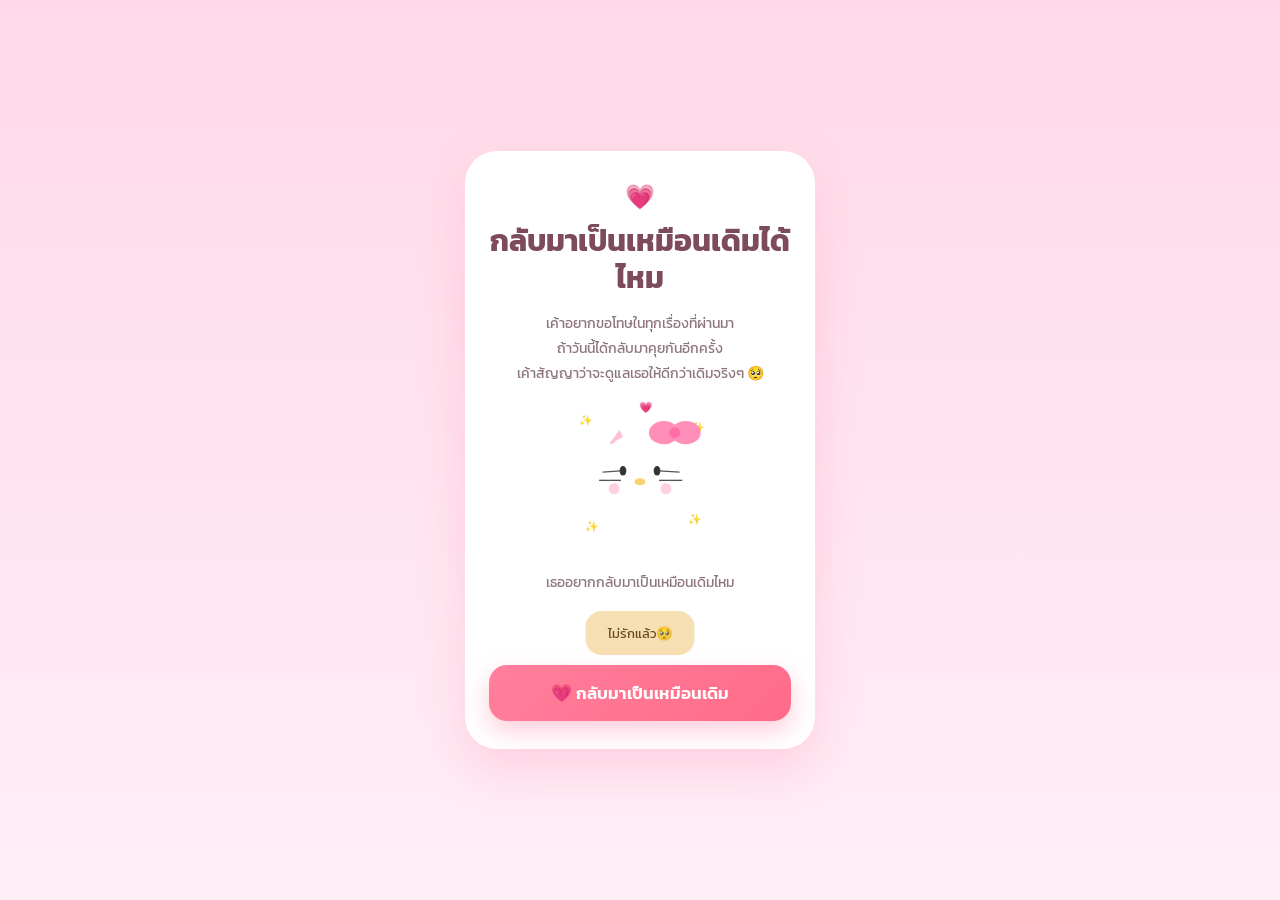
<file: index.html>
<!DOCTYPE html>
<html lang="th">
<head>
<meta charset="UTF-8">
<meta name="viewport" content="width=device-width, initial-scale=1.0">
<title>กลับมาเป็นเหมือนเดิมได้ไหม 🩷</title>

<link rel="preconnect" href="https://fonts.googleapis.com">
<link href="https://fonts.googleapis.com/css2?family=Kanit:wght@300;400;700&display=swap" rel="stylesheet">

<link rel="stylesheet" href="style.css">
</head>
<body>

<div class="card">

<div class="heart">💗</div>

<h1>กลับมาเป็นเหมือนเดิมได้ไหม</h1>

<p class="desc">
เค้าอยากขอโทษในทุกเรื่องที่ผ่านมา<br>
ถ้าวันนี้ได้กลับมาคุยกันอีกครั้ง<br>
เค้าสัญญาว่าจะดูแลเธอให้ดีกว่าเดิมจริงๆ 🥺
</p>

<div class="kitty">
<svg viewBox="0 0 220 220">
  <g class="sparkles">
    <text x="20" y="30">✨</text>
    <text x="185" y="40">✨</text>
    <text x="30" y="185">✨</text>
    <text x="180" y="175">✨</text>
  </g>

  <!-- หู -->
  <polygon points="55,70 80,25 100,75" fill="#fff"/>
  <polygon points="165,70 140,25 120,75" fill="#fff"/>
  <polygon points="65,58 80,38 92,62" fill="#ffbfd5"/>
  <polygon points="155,58 140,38 128,62" fill="#ffbfd5"/>

  <!-- หน้า -->
  <circle cx="110" cy="105" r="62" fill="#fff"/>

  <!-- โบว์ -->
  <ellipse cx="145" cy="42" rx="22" ry="17" fill="#ff8fb8"/>
  <ellipse cx="177" cy="42" rx="22" ry="17" fill="#ff8fb8"/>
  <circle cx="161" cy="42" r="8" fill="#ff6ea8"/>

  <!-- ตา -->
  <ellipse cx="85" cy="98" rx="5" ry="7" fill="#333"/>
  <ellipse cx="135" cy="98" rx="5" ry="7" fill="#333"/>

  <!-- จมูก -->
  <ellipse cx="110" cy="114" rx="8" ry="5" fill="#f8d36f"/>

  <!-- หนวด -->
  <line x1="55" y1="100" x2="82" y2="98" stroke="#555" stroke-width="2"/>
  <line x1="50" y1="112" x2="82" y2="112" stroke="#555" stroke-width="2"/>
  <line x1="138" y1="98" x2="168" y2="100" stroke="#555" stroke-width="2"/>
  <line x1="138" y1="112" x2="172" y2="112" stroke="#555" stroke-width="2"/>

  <!-- แก้ม -->
  <circle cx="72" cy="124" r="8" fill="#ffd1dc"/>
  <circle cx="148" cy="124" r="8" fill="#ffd1dc"/>

  <!-- มือ -->
  <ellipse cx="88" cy="155" rx="18" ry="16" fill="#fff"/>
  <ellipse cx="132" cy="155" rx="18" ry="16" fill="#fff"/>

  <!-- หัวใจ -->
  <text class="floating-heart" x="108" y="10">💗</text>
</svg>
</div>

<p class="question">เธออยากกลับมาเป็นเหมือนเดิมไหม</p>

<div class="buttons">
<button id="noBtn">ไม่รักแล้ว🥺</button>
<button id="yesBtn">💗 กลับมาเป็นเหมือนเดิม</button>
</div>

</div>

<script>
const noBtn=document.getElementById("noBtn");
const area=document.querySelector(".buttons");

function moveButton(){
  const maxX=area.clientWidth-noBtn.offsetWidth;
  const maxY=area.clientHeight-noBtn.offsetHeight;

  const x=Math.random()*maxX;
  const y=Math.random()*maxY;

  noBtn.style.left=x+"px";
  noBtn.style.top=y+"px";
  noBtn.style.transform="none";
}

noBtn.addEventListener("mouseenter",moveButton);
noBtn.addEventListener("mousemove",moveButton);
noBtn.addEventListener("touchstart",moveButton);

document.getElementById("yesBtn").onclick=()=>{
  window.location.href="love.html";
};
</script>

</body>
</html>
</file>
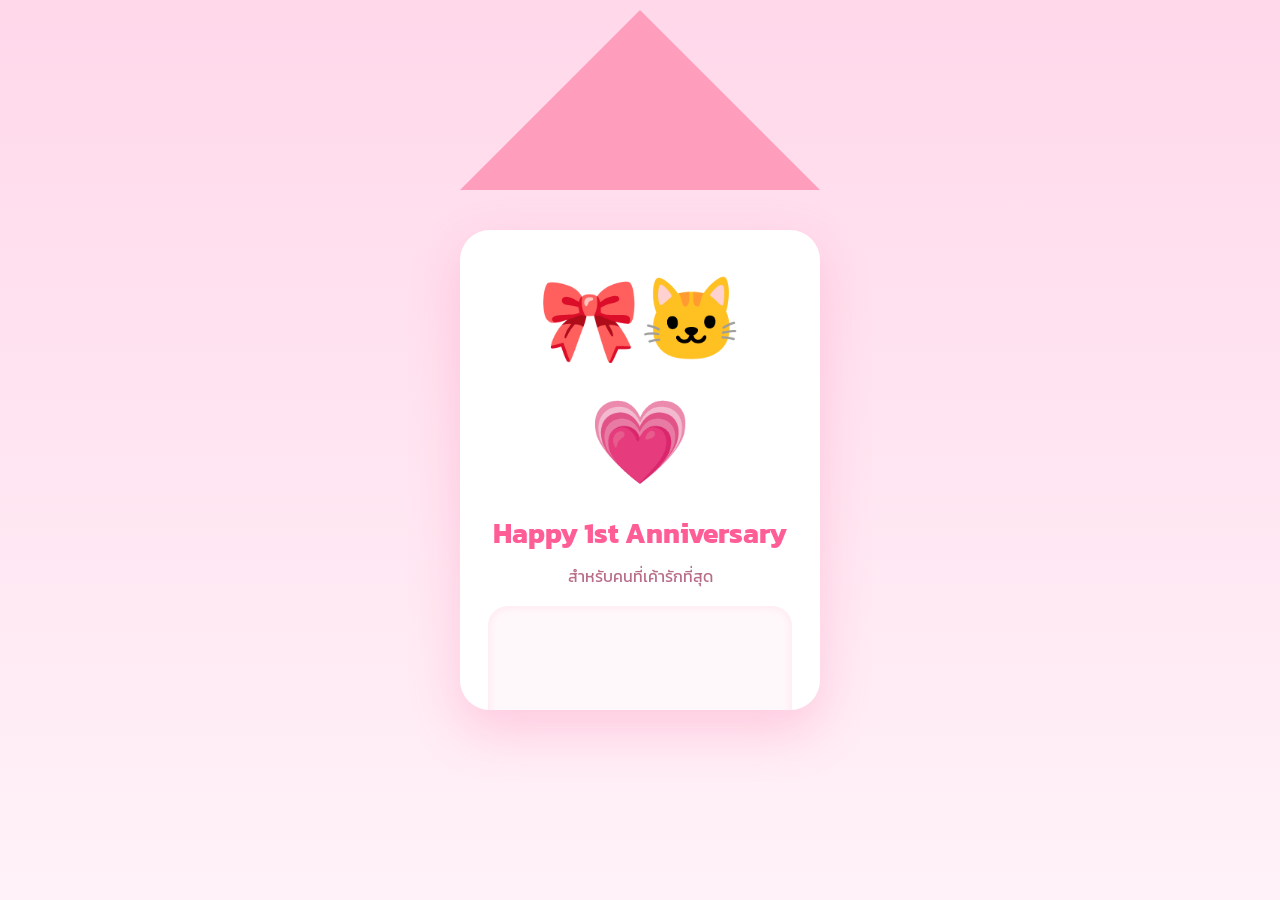
<file: love.html>
<!DOCTYPE html>
<html lang="th">
<head>
<meta charset="UTF-8">
<meta name="viewport" content="width=device-width, initial-scale=1.0">
<title>Happy 1st Anniversary 💗</title>

<link rel="preconnect" href="https://fonts.googleapis.com">
<link href="https://fonts.googleapis.com/css2?family=Kanit:wght@300;400;700&display=swap" rel="stylesheet">

<link rel="stylesheet" href="love.css">
</head>

<body>

<div class="hearts"></div>
<div class="fireworks"></div>

<div class="envelope" id="envelope">

  <div class="flap"></div>

  <div class="letter">

    <div class="kitty">
      🎀🐱💗
    </div>

    <h1>Happy 1st Anniversary</h1>
    <p class="subtitle">สำหรับคนที่เค้ารักที่สุด</p>

    <div id="typeText" class="typeText"></div>

    <div class="sparkles">✨ 💖 ✨ 💗 ✨</div>

    <button class="backBtn" onclick="history.back()">← กลับหน้าก่อน</button>

  </div>

</div>

<script>
// เปิดซอง
setTimeout(()=>{
document.getElementById("envelope").classList.add("open");
},600);

// พิมพ์ข้อความ
const message=`เค้ารักอ้วนมากๆเลยนะอ้วนรู้บ้างมั้ย

บางทีเค้าอาจจะคิดเล็กคิดน้อย
จนทำให้อ้วนอึดอัด

แต่ทุกอย่างที่เค้าเป็น
เพราะเค้ารักอ้วนที่สุด

เธอจะเป็นของเค้าไปเรื่อยๆ
ตราบใดที่เรายังเลือกกันอยู่

ขอบคุณที่อยู่กับเค้ามาจนครบ 1 ปี

Happy 1st Anniversary, Field.
I love you the most. 💗`;

const box=document.getElementById("typeText");
let i=0;

function typing(){
if(i<message.length){
box.innerHTML+=message[i]=="\n"?"<br>":message[i];
i++;
setTimeout(typing,32);
}
}
setTimeout(typing,1300);

// หัวใจลอย
const hearts=document.querySelector(".hearts");

setInterval(()=>{
const h=document.createElement("span");
h.innerHTML=Math.random()>0.5?"💗":"💖";
h.style.left=Math.random()*100+"vw";
h.style.fontSize=(18+Math.random()*24)+"px";
h.style.animationDuration=(3+Math.random()*3)+"s";
hearts.appendChild(h);
setTimeout(()=>h.remove(),6000);
},220);

// พลุ
const fw=document.querySelector(".fireworks");

setInterval(()=>{
const f=document.createElement("div");
f.className="boom";
f.style.left=Math.random()*100+"vw";
f.style.top=Math.random()*75+"vh";
fw.appendChild(f);
setTimeout(()=>f.remove(),1000);
},700);
</script>

</body>
</html>
</file>
<file: style.css>
*{
margin:0;
padding:0;
box-sizing:border-box;
font-family:'Kanit',sans-serif;
}

body{
background:linear-gradient(180deg,#ffd9e8,#ffeef6);
display:flex;
justify-content:center;
align-items:center;
min-height:100vh;
}

.card{
width:350px;
background:white;
border-radius:32px;
padding:28px 24px;
text-align:center;
box-shadow:0 20px 45px rgba(255,140,180,.28);
position:relative;
overflow:hidden;
}

.heart{
font-size:24px;
animation:heartbeat 1.5s infinite;
}

h1{
font-size:30px;
line-height:1.25;
color:#7d4b5a;
margin:8px 0 14px;
}

.desc{
font-size:14px;
color:#8d757d;
line-height:1.8;
}

.kitty{
display:flex;
justify-content:center;
margin:18px 0;
}

.kitty svg{
width:150px;
animation:bounce 2.2s ease-in-out infinite;
overflow:visible;
}

.sparkles{
animation:twinkle 1.8s infinite;
transform-origin:center;
}

.floating-heart{
animation:floatHeart 2s ease-in-out infinite;
}

.question{
margin:12px 0 18px;
color:#8d757d;
font-size:14px;
}

.buttons{
position:relative;
height:110px;
}

#noBtn{
position:absolute;
left:50%;
top:0;
transform:translateX(-50%);
padding:12px 22px;
border:none;
border-radius:16px;
background:#f6dfb2;
color:#6b4b1b;
cursor:pointer;
transition:.1s;
}

#yesBtn{
position:absolute;
left:50%;
bottom:0;
transform:translateX(-50%);
width:100%;
padding:15px;
border:none;
border-radius:18px;
background:linear-gradient(135deg,#ff7f9c,#ff6b88);
color:white;
font-size:17px;
font-weight:600;
cursor:pointer;
box-shadow:0 10px 25px rgba(255,110,150,.35);
transition:.2s;
}

#yesBtn:hover{
transform:translateX(-50%) scale(1.03);
}

@keyframes bounce{
0%,100%{transform:translateY(0);}
50%{transform:translateY(-12px);}
}

@keyframes heartbeat{
0%,100%{transform:scale(1);}
50%{transform:scale(1.2);}
}

@keyframes twinkle{
0%,100%{opacity:1;transform:scale(1);}
50%{opacity:.5;transform:scale(1.2);}
}

@keyframes floatHeart{
0%,100%{transform:translateY(0);}
50%{transform:translateY(-8px);}
}
</file>
<file: love.css>
*{
margin:0;
padding:0;
box-sizing:border-box;
font-family:'Kanit',sans-serif;
}

body{
background:linear-gradient(180deg,#ffd8ea,#fff2f8);
min-height:100vh;
display:flex;
justify-content:center;
align-items:center;
padding:20px;
overflow:hidden;
position:relative;
}

/* หัวใจลอย */

.hearts,.fireworks{
position:fixed;
inset:0;
pointer-events:none;
}

.hearts span{
position:absolute;
bottom:-30px;
animation:float linear forwards;
}

/* ซองจดหมาย */

.envelope{
position:relative;
width:360px;
height:520px;
}

.flap{
position:absolute;
width:100%;
height:180px;
background:#ff9dbd;
clip-path:polygon(0 0,100% 0,50% 100%);
transform-origin:top;
transition:1s;
z-index:5;
}

.letter{
position:absolute;
bottom:0;
width:100%;
height:480px;
background:white;
border-radius:30px;
padding:28px;
box-shadow:0 20px 50px rgba(255,120,170,.3);
transform:translateY(120px);
transition:1s;
text-align:center;
overflow-y:auto;
}

.open .flap{
transform:rotateX(180deg);
}

.open .letter{
transform:translateY(0);
}

.kitty{
font-size:82px;
animation:bounce 2s infinite;
}

h1{
font-size:28px;
margin-top:10px;
color:#ff5d96;
}

.subtitle{
color:#b86d88;
margin:10px 0 18px;
}

.typeText{
background:#fff8fb;
border-radius:20px;
padding:18px;
line-height:1.9;
color:#6f5561;
text-align:left;
min-height:210px;
box-shadow:inset 0 0 10px rgba(255,180,205,.3);
}

.sparkles{
font-size:24px;
margin-top:18px;
animation:twinkle 1.5s infinite;
}

.backBtn{
margin-top:18px;
width:100%;
padding:14px;
border:none;
border-radius:18px;
background:linear-gradient(135deg,#ff7ea2,#ff6b88);
color:white;
font-size:16px;
cursor:pointer;
box-shadow:0 10px 25px rgba(255,110,150,.35);
transition:.2s;
}

.backBtn:hover{
transform:scale(1.03);
}

/* พลุ */

.boom{
position:absolute;
width:10px;
height:10px;
border-radius:50%;
background:white;
box-shadow:
0 -22px #ff94bc,
16px -16px #ffd76b,
22px 0 white,
16px 16px #ffb4cf,
0 22px #ff94bc,
-16px 16px #ffd76b,
-22px 0 white,
-16px -16px #ffb4cf;
animation:explode 1s forwards;
}

/* Animation */

@keyframes explode{
0%{transform:scale(.2);opacity:1;}
100%{transform:scale(1.6);opacity:0;}
}

@keyframes float{
to{
transform:translateY(-120vh) rotate(360deg);
opacity:0;
}
}

@keyframes bounce{
0%,100%{transform:translateY(0);}
50%{transform:translateY(-12px);}
}

@keyframes twinkle{
0%,100%{transform:scale(1);}
50%{transform:scale(1.2);}
}

@media(max-width:420px){

.envelope{
width:320px;
height:500px;
}

.letter{
height:460px;
padding:24px;
}

.kitty{
font-size:72px;
}

h1{
font-size:24px;
}
}
</file>
